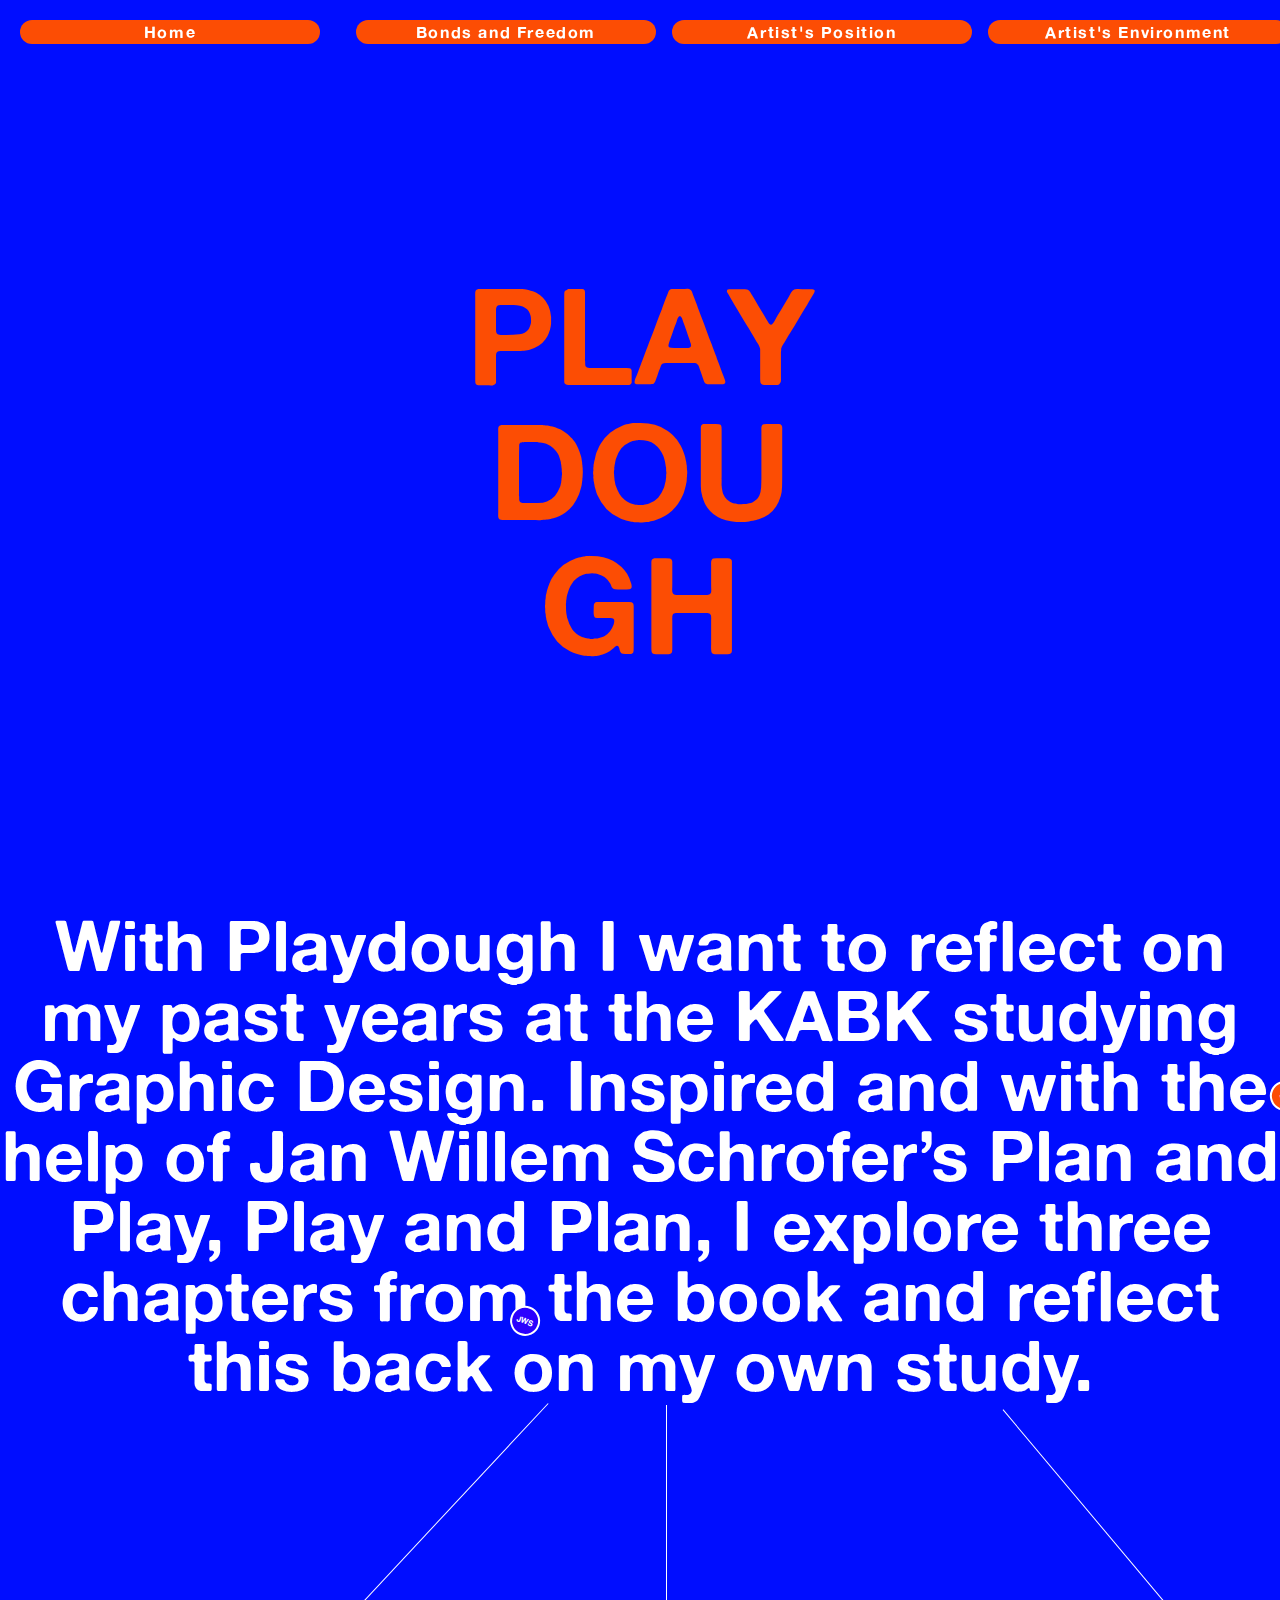
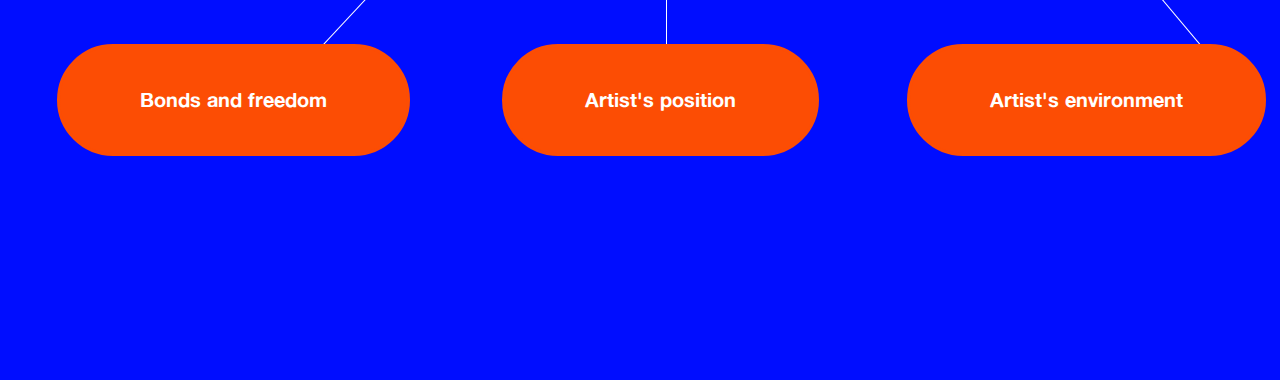
<file: index.html>
<!DOCTYPE html>
<html lang="en">
    <head>
        <meta charset="UTF-8" />
        <meta name="viewport" content="width=device-width, initial-scale=1.0" />
        <link rel="stylesheet" href="assets/css/styles.css" />
        <link rel="stylesheet" href="assets/css/reset.css" />
        <title>PLAYDOUGH</title>
    </head>
    <body>

    </div>
</div>
<nav>
    <ul>
        <li>
            <a href="index.html">Home</a>
        </li>
        <li class="spacer">&nbsp;</li>
        <li>
            <a href="about.html">Bonds and Freedom</a>
        </li>
        <li>
            <a href="position.html">Artist's Position</a>
        </li>
        <li>
            <a href="environment.html">Artist's Environment</a>
        </li>
    </ul>
</nav>
<section class="content">
    <div id="playdough">
        <div>
            <span>p</span>
            <span>l</span>
            <span>a</span>
            <span>y</span>
        </div>
        <div>
            <span>d</span>
            <span>o</span>
            <span>u</span>
        </div>
        <div>
            <span>g</span>
            <span>h</span>
        </div></div>
    </section>
    <section id="content-start">With Playdough I want to reflect on my past years at the KABK studying Graphic Design. Inspired and with the help of Jan Willem Schrofer’s Plan and Play, Play and Plan, I explore three chapters from the book and reflect this back on my own study. </section>
    <div class="jws-circle">JWS</div>
    <div class="kim-circle1">KA</div>
    <section id="content-two">
        <div class="downward-line1">

        </div><div class="downward-line2">

        </div><div class="downward-line3">

        </div><div class="middle">
            <div class="button-container1">
                <button class="button button1">Bonds and freedom</button>
                <div class="text-overlay1">This first part unlocks existing terminology relating to the artistic practice and develops new terminology. 'Bonds and Freedom' addresses the inhibitions about autonomy and entrepreneurship. <br />
                    In this chapter I want to introduce you to the place where I study - The Royal Academy of Art in The Hague. </div>
                </div><div class="button-container2"><button class="button button2">Artist's position</button>
                    <div class="text-overlay2">Artists' positions-a large palette', places artists' positions plus corresponding facets of artisthood in line with an exploration of artists' studios. <br />
                        In "Artist's Position" I give you a run-down of each year at this school, the teachers you will have along with some of their feedbacks on my works in their classes. This should show you how they assess their students. </div>
                    </div><div class="button-container3"><button class="button button3">Artist's environment</button><div class="text-overlay3">*In "The artist and his environment, from victim to free spirit” the artist appears in the art market, in which he wants to get-and keep-a grip.* 
                        <br />Your environment at this school will be very important, and you want to know what your life might look like in The Hague? But especially, what will it look like outside of the KABK walls. </div>
                    </div>
                </div>
            </section>
        </body>
        </html>
</file>
<file: assets/css/styles.css>
@font-face {
  font-family: AlteHaas;
  src: url(AlteHaasGroteskBold.ttf);
}
@keyframes font-animation {
  0% {
    font-size: 24px;
  }
  50% {
    font-size: 36px;
  }
  100% {
    font-size: 24px;
  }
}
@keyframes scale {
  0% {
    transform: scale(1);
  }
  50% {
    transform: scale(1.2);
  }
  100% {
    transform: scale(1);
  }
}
@keyframes bounce {
  0% {
    transform: translateY(0);
  }
  50% {
    transform: translateY(-10px);
  }
  100% {
    transform: translateY(0);
  }
}
.bounce-text1 {
  position: relative;
  top: 590px;
  left: 10px;
  width: 50%;
  text-align: center;
  font-size: 30px;
  color: white;
}
body {
  font-family: "AlteHaas" !important;
  background-color: #000dff;
  margin-top: 100px;
  margin-bottom: 100px;
  overflow-x: hidden;
}
.middle {
  color: #ffffff;
  position: relative;
  top: 20px;
  left: 20px;
  text-align: center;
  display: flex;
  bottom: 30px;
}
.button-container1 {
  flex: 1;
  display: flex;
  flex-direction: column;
  align-items: center;
  bottom: 30px;
}
.button-container2 {
  flex: 1;
  display: flex;
  flex-direction: column;
  align-items: center;
}
.button-container3 {
  flex: 1;
  display: flex;
  flex-direction: column;
  align-items: center;
}
.text-overlay1 {
  position: relative;
  width: 80%;
  font-size: 20px;
  color: white;
  text-align: center;
  opacity: 0;
  transition: opacity 0.3s;
  margin-bottom: 20px;
}
.text-overlay2 {
  position: relative;
  font-size: 20px;
  color: white;
  text-align: center;
  opacity: 0;
  transition: opacity 0.3s;
}
.text-overlay3 {
  position: relative;
  text-align: center;
  width: 80%;
  font-size: 20px;
  color: white;
  text-align: center;
  opacity: 0;
  transition: opacity 0.3s;
}
.button-container1:hover .text-overlay1 {
  opacity: 1;
}
.button-container2:hover .text-overlay2 {
  opacity: 1;
}
.button-container3:hover .text-overlay3 {
  opacity: 1;
}
.button {
  background-color: #fc4d04;
  border: 3px solid #fc4d04;
  border-radius: 5em;
  font-family: AlteHaas;
  font-size: 20px;
  color: white;
  padding: 40px 80px;
  min-width: 200px;
  margin: 4px;
  cursor: pointer;
  transition: color 0.4s linear;
  position: relative;
}
.button:hover {
  color: #2b00ff;
}
nav {
  display: inline-block;
  width: auto;
  padding: 5px;
  top: 10px;
  left: 10px;
  position: fixed;
  z-index: 999;
}
nav:hover {
  z-index: +1;
}
nav ul {
  padding: 10px;
  background-color: none;
  list-style: none;
  display: flex;
  gap: 1em;
}
nav li {
  flex: 1;
}
nav li.spacer {
  flex-grow: 1;
}
nav a {
  display: inline-block;
  line-height: normal;
  width: clamp(300px, 15vw, 240px);
  font-weight: normal;
  line-height: 1.5;
  letter-spacing: 0.1em;
  color: #ffffff;
  text-decoration: none;
  text-align: center;
  background: #fc4d04;
  border-radius: 1em;
}
section {
  min-height: 100vh;
  padding: 5rem 2rem 2rem;
  box-sizing: border-box;
}
section.content {
  width: 100%;
  padding: 2rem;
  display: flex;
  justify-content: center;
  align-items: center;
}
#playdough {
  position: relative;
  top: 20px;
  width: auto;
  width: 100%;
  font-size: clamp(20px, 10.5vw, 700px);
  color: #fc4d04;
  text-transform: uppercase;
  cursor: ew-resize;
}
#playdough div {
  width: 100%;
  justify-content: center;
  display: flex;
}
#playdough span {
  transition: flex-basis 0.4s ease-in-out;
  flex-basis: 1%;
}
#playdough span:hover {
  flex-basis: 100%;
}
#content-start {
  position: relative;
  top: 10px;
  text-align: center;
  font-size: 70px;
  color: #ffffff;
  background-color: #000dff;
}
#content-two {
  margin-top: -1500px;
  font-size: 20px;
  color: #fc4d04;
  background-color: #000dff;
}
#content-three {
  font-family: AlteHaas;
  font-size: 20px;
  color: black;
  background-color: white;
}
.content-four {
  position: relative;
  left: 400px;
  top: 150px;
  font-size: 90px;
  color: white;
  width: 60%;
  height: 200px;
  border: 2px solid #ffffff;
  text-align: center;
  padding: 20px;
  border-radius: 8rem;
  transform-origin: center bottom;
  display: flex;
  justify-content: center;
  align-items: center;
}
#content-five {
  font-size: 20px;
  color: #fc4d04;
  background-color: white;
}
#content-six {
  font-size: 20px;
  color: #fc4d04;
  background-color: white;
}
#content-seven {
  font-size: 20px;
  color: #fc4d04;
  background-color: white;
}
#content-eight {
  font-size: 20px;
  color: #fc4d04;
  background-color: white;
}
.jws-circle {
  top: -515px;
  left: -120px;
  width: 30px;
  height: 30px;
  font-size: 8px;
  position: relative;
  background-color: #2b00ff;
  border: 2px solid #ffffff;
  border-radius: 50%;
  display: flex;
  justify-content: center;
  align-items: center;
  transform: rotate(20deg);
  transform-origin: center bottom;
  color: white;
  margin: 0 auto;
  margin-top: 20px;
}
.kim-circle1 {
  top: -790px;
  left: 650px;
  width: 30px;
  height: 30px;
  font-size: 8px;
  position: relative;
  background-color: #fc4d04;
  border: 2px solid #ffffff;
  border-radius: 50%;
  display: flex;
  justify-content: center;
  align-items: center;
  transform: rotate(-20deg);
  transform-origin: center bottom;
  color: white;
  margin: 0 auto;
  margin-top: 20px;
}
.kim-circle2 {
  z-index: +1;
  top: -3200px;
  left: 200px;
  width: 100px;
  height: 100px;
  font-size: 30px;
  position: relative;
  background-color: #fc4d04;
  border: 2px solid #ffffff;
  border-radius: 50%;
  display: flex;
  justify-content: center;
  align-items: center;
  transform: rotate(20deg);
  transform-origin: center bottom;
  color: white;
  margin: 0 auto;
  margin-top: 20px;
}
.jws-circle2 {
  top: -100px;
  left: -20px;
  width: 60px;
  height: 60px;
  font-size: 15px;
  position: relative;
  background-color: #2b00ff;
  color: #fff;
  transform: scale(1.1);
  transition: all 0.3s ease;
  border: 2px solid #ffffff;
  border-radius: 50%;
  display: flex;
  justify-content: center;
  align-items: center;
  color: white;
  margin: 0 auto;
  margin-top: 20px;
}
.jws-box {
  top: -160px;
  left: 700px;
  width: 500px;
  height: 55px;
  border-radius: 0.2em;
  position: relative;
  color: #ffffff;
  font-size: 20px;
  background-color: #2b00ff;
}
.circle {
  top: -470px;
  left: 500px;
  width: 80px;
  height: 80px;
  position: relative;
  background-color: none;
  border-radius: 50%;
  display: flex;
  justify-content: center;
  align-items: center;
  font-size: 10px;
  color: white;
  margin: 0 auto;
  margin-top: 20px;
}
.bonds-title {
  display: inline-block;
  width: auto;
  padding: 5px;
  position: relative;
  top: 100px;
  left: 100px;
  margin: 100px;
  text-align: center;
  font-size: 90px;
  color: white;
  animation: scale 3s ease 1s infinite;
}
.circle2 {
  top: -290px;
  z-index: +1;
  left: 400px;
  width: 100px;
  height: 100px;
  position: relative;
  background-color: #2b00ff;
  border-radius: 50%;
  display: flex;
  justify-content: center;
  align-items: center;
  font-size: 30px;
  color: white;
  margin: 0 auto;
  margin-top: 20px;
  border: 2px solid #ffffff;
}
.box1 {
  top: -500px;
  left: 500px;
  width: 600px;
  height: 200px;
  padding: 10px;
  position: relative;
  color: #ffffff;
  font-size: 25px;
  background-color: #2b00ff;
  border: 1px solid #ffffff;
}
.box2 {
  top: -480px;
  left: 100px;
  padding: 10px;
  width: 900px;
  height: 230px;
  position: relative;
  font-size: 25px;
  color: #ffffff;
  background-color: #2b00ff;
  border: 1px solid #ffffff;
}
.box3 {
  top: -460px;
  padding: 10px;
  left: 400px;
  width: 900px;
  height: 405px;
  position: relative;
  font-size: 25px;
  color: #ffffff;
  background-color: #2b00ff;
  border: 1px solid #ffffff;
}
.box4 {
  border: 1px solid #ffffff;
  top: -2200px;
  left: 100px;
  width: 800px;
  height: 350px;
  padding: 10px;
  position: relative;
  font-size: 25px;
  color: #ffffff;
  background-color: #fc4d04;
}
.box5 {
  border: 1px solid #ffffff;
  top: -2185px;
  left: 450px;
  width: 820px;
  height: 300px;
  padding: 10px;
  position: relative;
  font-size: 25px;
  color: #ffffff;
  background-color: #fc4d04;
}
.box6 {
  text-align: left;
  top: -980px;
  left: 10px;
  width: 1000px;
  height: 250px;
  position: relative;
  font-size: 40px;
  padding: 10px;
  padding-bottom: 10px;
  color: #ffffff;
  border: 1px transparent #ffffff;
}
.box7 {
  text-align: right;
  top: -1080px;
  left: 420px;
  width: 10px;
  height: 10px;
  position: relative;
  font-size: 40px;
  border: 1px transparent #ffffff;
}
.circle3 {
  top: 0;
  left: 500px;
  width: 200px;
  height: 200px;
  position: relative;
  background-color: #fc4d04;
  border-radius: 50%;
  display: flex;
  justify-content: center;
  align-items: center;
  transform-origin: center bottom;
  font-size: 20px;
  color: white;
  margin: 0 auto;
  margin-top: 20px;
  animation: scale 3s ease 1s infinite;
}
.circle4 {
  overflow: hidden;
  left: 100px;
  top: -200px;
  width: 900px;
  height: 500px;
  text-align: center;
  justify-content: center;
  display: flex;
  align-items: center;
  border-radius: 5em;
  position: relative;
  background-color: none;
  font-size: 25px;
  color: white;
  margin: 0 auto;
}
.circle-y1 {
  top: -900px;
  z-index: -1;
  left: -500px;
  width: 400px;
  height: 400px;
  position: relative;
  background-color: #fc4d04;
  border-radius: 50%;
  display: flex;
  justify-content: center;
  align-items: center;
  font-size: 20px;
  color: white;
  margin: 0 auto;
  margin-top: 20px;
  animation: scale 3s ease 1s infinite;
}
.circle-y2 {
  top: 200px;
  left: 300px;
  width: 400px;
  height: 400px;
  position: relative;
  background-color: #fc4d04;
  border-radius: 50%;
  display: flex;
  justify-content: center;
  align-items: center;
  font-size: 20px;
  color: white;
  margin: 0 auto;
  margin-top: 20px;
  animation: scale 3s ease 1s infinite;
}
.circle-y3 {
  top: -750px;
  left: 200px;
  width: 300px;
  height: 300px;
  position: relative;
  background-color: #fc4d04;
  border-radius: 50%;
  display: flex;
  justify-content: center;
  align-items: center;
  font-size: 20px;
  color: white;
  margin: 0 auto;
  margin-top: 20px;
  animation: scale 3s ease 1s infinite;
}
.circle-y4 {
  top: -800px;
  left: -200px;
  width: 200px;
  height: 200px;
  position: relative;
  background-color: #fc4d04;
  border-radius: 50%;
  display: flex;
  justify-content: center;
  align-items: center;
  font-size: 20px;
  color: white;
  margin: 0 auto;
  margin-top: 20px;
  animation: scale 3s ease 1s infinite;
}
.circle-y5 {
  top: -1600px;
  z-index: -1;
  left: -400px;
  width: 300px;
  height: 300px;
  position: relative;
  background-color: #fc4d04;
  border-radius: 50%;
  display: flex;
  justify-content: center;
  align-items: center;
  font-size: 20px;
  color: white;
  margin: 0 auto;
  margin-top: 20px;
  animation: scale 3s ease 1s infinite;
}
.downward-line1 {
  position: relative;
  top: 939px;
  left: 30%;
  width: 0;
  height: 480px;
  border-left: 1px solid #ffffff;
  transform: rotate(43deg);
}
.downward-line2 {
  position: relative;
  top: 525px;
  left: 52%;
  width: 0;
  height: 340px;
  border-left: 1px solid #ffffff;
  transform: rotate(0deg);
}
.downward-line3 {
  position: relative;
  top: 140px;
  left: 1130px;
  width: 10px;
  height: 400px;
  border-left: 1px solid #ffffff;
  transform: rotate(-40deg);
}
.popup {
  display: none;
  position: fixed;
  top: 0;
  left: 0;
  width: 100%;
  height: 100%;
  background: rgba(0, 0, 0, 0.5);
  z-index: 1000;
}
.popup-content {
  position: absolute;
  top: 50%;
  left: 50%;
  transform: translate(-50%, -50%);
  background: white;
  padding: 20px;
  border-radius: 5px;
  box-shadow: 0 0 10px rgba(0, 0, 0, 0.3);
  text-align: center;
}
.close {
  position: absolute;
  top: 10px;
  right: 10px;
  font-size: 20px;
  cursor: pointer;
  color: #333;
}
@keyframes moveText {
  0% {
    transform: translateX(100%);
  }
  100% {
    transform: translateX(-100%);
  }
}
.gif-1 {
  position: relative;
  top: 80px;
  left: 20px;
  width: 80px;
  height: 100px;
  font-size: 18px;
  color: white;
  animation: bounce 2s infinite;
}
.gif-2 {
  position: relative;
  top: 740px;
  left: 770px;
  width: 10px;
  height: 50px;
  font-size: 19px;
  color: white;
  animation: bounce 2s infinite;
}
.type-design {
  position: relative;
  width: 60%;
  top: 3000px;
  left: 430px;
  display: flex;
}
.title-y1 {
  display: inline-block;
  width: auto;
  padding: 15px;
  border: 1px solid white;
  border-radius: 5em;
  position: relative;
  left: 200px;
  top: 900px;
  font-size: 90px;
  color: white;
}
.intro-position {
  position: relative;
  top: 300px;
  left: -100px;
  width: 50%;
  float: right;
  text-align: center;
  padding: 20px;
  font-size: 40px;
  color: white;
}
.image-column {
  position: relative;
  top: 2000px;
  left: 50px;
}
.image-column2 {
  position: relative;
  top: 4000px;
  left: 50px;
}
.type-title {
  justify-content: center;
  align-items: center;
  text-align: center;
  padding: 20px;
  display: inline-block;
  width: auto;
  border: 1px solid white;
  left: 910px;
  position: relative;
  top: 1750px;
  font-size: 80px;
  color: #fc4d04;
}
.text-column {
  position: relative;
  text-align: right;
  left: 120px;
  top: -2080px;
  font-size: 30px;
  color: white;
}
.typography-title {
  display: inline-block;
  width: auto;
  padding: 20px;
  border: 1px solid white;
  left: 20px;
  justify-content: center;
  align-items: center;
  text-align: center;
  position: relative;
  top: 990px;
  font-size: 80px;
  color: #fc4d04;
}
.text-column2 {
  position: relative;
  left: 20px;
  text-align: left;
  width: 56%;
  top: 1000px;
  font-size: 30px;
  color: white;
}
.design-title {
  justify-content: center;
  align-items: center;
  text-align: center;
  padding: 20px;
  display: inline-block;
  width: auto;
  border: 1px solid white;
  left: 1110px;
  position: relative;
  top: 1000px;
  text-align: center;
  font-size: 80px;
  color: #fc4d04;
}
.text-column3 {
  text-align: right;
  position: relative;
  left: 610px;
  width: 56%;
  top: 1020px;
  font-size: 30px;
  color: white;
}
.image-title {
  justify-content: center;
  align-items: center;
  text-align: center;
  padding: 20px;
  display: inline-block;
  width: auto;
  border: 1px solid white;
  left: 20px;
  position: relative;
  top: 1100px;
  text-align: center;
  font-size: 80px;
  color: #fc4d04;
}
.text-column4 {
  position: relative;
  text-align: left;
  width: 56%;
  top: 1110px;
  left: 20px;
  font-size: 30px;
  color: white;
}
.imd-title {
  display: inline-block;
  width: auto;
  justify-content: center;
  align-items: center;
  text-align: center;
  padding: 20px;
  border: 1px solid white;
  left: 428px;
  position: relative;
  top: 1240px;
  text-align: center;
  font-size: 80px;
  color: #fc4d04;
}
.text-column5 {
  position: relative;
  text-align: right;
  left: 610px;
  width: 56%;
  top: 1250px;
  font-size: 30px;
  color: white;
}
.movingimage-title {
  display: inline-block;
  width: auto;
  justify-content: center;
  align-items: center;
  text-align: center;
  padding: 20px;
  border: 1px solid white;
  left: 20px;
  position: relative;
  top: 1400px;
  font-size: 80px;
  color: #fc4d04;
}
.text-column6 {
  position: relative;
  text-align: left;
  width: 56%;
  top: 1410px;
  left: 20px;
  font-size: 30px;
  color: white;
}
.coding-title {
  display: inline-block;
  width: auto;
  justify-content: center;
  align-items: center;
  text-align: center;
  padding: 20px;
  border: 1px solid white;
  left: 1110px;
  position: relative;
  top: 1620px;
  text-align: center;
  font-size: 80px;
  color: #fc4d04;
}
.text-column7 {
  position: relative;
  text-align: right;
  width: 56%;
  top: 1640px;
  left: 620px;
  font-size: 30px;
  color: white;
}
.theory-title {
  display: inline-block;
  width: auto;
  justify-content: center;
  align-items: center;
  text-align: center;
  padding: 20px;
  border: 1px solid white;
  left: 20px;
  position: relative;
  top: 1800px;
  text-align: center;
  font-size: 80px;
  color: #fc4d04;
}
.text-column8 {
  position: relative;
  text-align: left;
  width: 56%;
  top: 1810px;
  left: 20px;
  font-size: 30px;
  color: white;
}
.title-y2 {
  display: inline-block;
  width: auto;
  padding: 10px;
  border: 1px solid white;
  border-radius: 5em;
  left: 600px;
  position: relative;
  top: 2100px;
  text-align: center;
  font-size: 80px;
  color: white;
}
.text-column9 {
  position: relative;
  text-align: center;
  width: 50%;
  top: 2200px;
  left: 50px;
  font-size: 35px;
  color: white;
}
.gif-3 {
  position: relative;
  text-align: center;
  width: 5px;
  height: 15px;
  top: 2250px;
  left: 800px;
  font-size: 25px;
  color: white;
  animation: bounce 2s infinite;
}
.gd-y2 {
  display: inline-block;
  width: auto;
  justify-content: center;
  align-items: center;
  text-align: center;
  padding: 20px;
  border: 1px solid white;
  left: 780px;
  position: relative;
  top: 2480px;
  font-size: 80px;
  color: #fc4d04;
}
.text-column10 {
  position: relative;
  text-align: right;
  width: 56%;
  top: 2500px;
  left: 610px;
  font-size: 30px;
  color: white;
}
.coding-y2 {
  display: inline-block;
  width: auto;
  justify-content: center;
  align-items: center;
  text-align: center;
  padding: 20px;
  border: 1px solid white;
  left: 20px;
  position: relative;
  top: 2700px;
  text-align: center;
  font-size: 80px;
  color: #fc4d04;
}
.text-column11 {
  position: relative;
  text-align: left;
  width: 56%;
  top: 2720px;
  left: 20px;
  font-size: 30px;
  color: white;
}
.electives-y2 {
  display: inline-block;
  width: auto;
  justify-content: center;
  align-items: center;
  text-align: center;
  padding: 20px;
  border: 1px solid white;
  left: 1030px;
  position: relative;
  top: 2900px;
  text-align: center;
  font-size: 80px;
  color: #fc4d04;
}
.text-column12 {
  position: relative;
  text-align: right;
  width: 56%;
  top: 2910px;
  left: 610px;
  font-size: 30px;
  color: white;
}
.typography-y2 {
  display: inline-block;
  width: auto;
  justify-content: center;
  align-items: center;
  text-align: center;
  padding: 20px;
  border: 1px solid white;
  left: 20px;
  position: relative;
  top: 3100px;
  text-align: center;
  font-size: 80px;
  color: #fc4d04;
}
.text-column13 {
  position: relative;
  text-align: left;
  width: 56%;
  top: 3120px;
  left: 20px;
  font-size: 30px;
  color: white;
}
.imd-y2 {
  display: inline-block;
  width: auto;
  justify-content: center;
  align-items: center;
  text-align: center;
  padding: 20px;
  border: 1px solid white;
  left: 430px;
  position: relative;
  top: 3300px;
  text-align: center;
  font-size: 80px;
  color: #fc4d04;
}
.text-column14 {
  position: relative;
  text-align: right;
  width: 56%;
  top: 3310px;
  left: 610px;
  font-size: 30px;
  color: white;
}
.theory-y2 {
  display: inline-block;
  width: auto;
  justify-content: center;
  align-items: center;
  text-align: center;
  padding: 20px;
  border: 1px solid white;
  left: 20px;
  position: relative;
  top: 3500px;
  text-align: center;
  font-size: 80px;
  color: #fc4d04;
}
.text-column15 {
  position: relative;
  text-align: left;
  width: 56%;
  top: 3510px;
  left: 20px;
  font-size: 30px;
  color: white;
}
.image-y2 {
  display: inline-block;
  width: auto;
  justify-content: center;
  align-items: center;
  text-align: center;
  padding: 20px;
  border: 1px solid white;
  left: 1140px;
  position: relative;
  top: 3700px;
  text-align: right;
  font-size: 80px;
  color: #fc4d04;
}
.text-column16 {
  position: relative;
  text-align: right;
  width: 56%;
  top: 3710px;
  left: 610px;
  font-size: 30px;
  color: white;
}
.title-y3 {
  display: inline-block;
  width: auto;
  padding: 5px;
  left: 250px;
  position: relative;
  top: 3900px;
  text-align: center;
  font-size: 80px;
  color: white;
}
.gif-4 {
  position: relative;
  top: 4220px;
  left: 1000px;
  width: 100px;
  height: 100px;
  font-size: 18px;
  color: white;
  animation: bounce 2s infinite;
}
.text-column17 {
  position: relative;
  text-align: center;
  width: 56%;
  top: 4000px;
  left: 70px;
  font-size: 35px;
  color: white;
}
.electives-y3 {
  display: inline-block;
  width: auto;
  justify-content: center;
  align-items: center;
  text-align: center;
  padding: 20px;
  border: 1px solid white;
  left: 20px;
  position: relative;
  text-align: center;
  top: 4250px;
  text-align: center;
  font-size: 80px;
  color: #fc4d04;
}
.text-column18 {
  position: relative;
  text-align: left;
  width: 56%;
  top: 4260px;
  left: 20px;
  font-size: 30px;
  color: white;
}
.design-y3 {
  display: inline-block;
  width: auto;
  justify-content: center;
  align-items: center;
  text-align: center;
  padding: 20px;
  border: 1px solid white;
  left: 1110px;
  position: relative;
  top: 4400px;
  text-align: center;
  font-size: 80px;
  color: #fc4d04;
}
.text-column19 {
  position: relative;
  text-align: right;
  width: 56%;
  top: 4410px;
  left: 610px;
  font-size: 30px;
  color: white;
}
.coding-y3 {
  display: inline-block;
  width: auto;
  justify-content: center;
  align-items: center;
  text-align: center;
  padding: 20px;
  border: 1px solid white;
  left: 20px;
  position: relative;
  top: 4550px;
  text-align: center;
  font-size: 80px;
  color: #fc4d04;
}
.text-column20 {
  position: relative;
  text-align: center;
  width: 56%;
  top: 4570px;
  left: 20px;
  text-align: left;
  font-size: 30px;
  color: white;
}
.button-y1 {
  position: relative;
  top: 400px;
  left: 800px;
  width: 40px;
  height: 40px;
  transform-origin: center bottom;
  border-radius: 0.2em;
  border-radius: 50%;
  font-size: 15px;
  text-align: center;
  color: #2b00ff;
  background-color: #fc4d04;
  cursor: pointer;
}
.button-y2 {
  position: relative;
  top: 400px;
  left: 900px;
  width: 40px;
  height: 40px;
  transform-origin: center bottom;
  border-radius: 0.2em;
  border-radius: 50%;
  font-size: 15px;
  text-align: center;
  color: #2b00ff;
  background-color: #fc4d04;
  cursor: pointer;
}
.button-y3 {
  position: relative;
  top: 400px;
  left: 1000px;
  width: 40px;
  height: 40px;
  transform-origin: center bottom;
  border-radius: 0.2em;
  border-radius: 50%;
  font-size: 15px;
  text-align: center;
  color: #2b00ff;
  background-color: #fc4d04;
  cursor: pointer;
}
.column-container {
  display: flex;
  justify-content: space-between;
}
.column {
  flex: 1;
  padding: 20px;
  border: 1px solid #ccc;
  text-align: center;
}
.title-bf {
  display: inline-block;
  width: 50%;
  padding: 5px;
  position: relative;
  color: white;
  font-size: 40px;
  top: -1600px;
  left: 10px;
}
.environment-title {
  text-align: center;
  position: relative;
  top: 54px;
  left: -230px;
  font-size: 96px;
  color: white;
}
.environment-text1 {
  width: 67%;
  text-align: left;
  position: relative;
  top: 65px;
  left: 20px;
  font-size: 37px;
  color: white;
}
.pdf {
  position: relative;
  top: 1750px;
  left: 100px;
  color: white;
}
.download-button {
  color: white;
  background-color: #007bff;
  padding: 10px 20px;
  border-radius: 3em;
}
</file>
